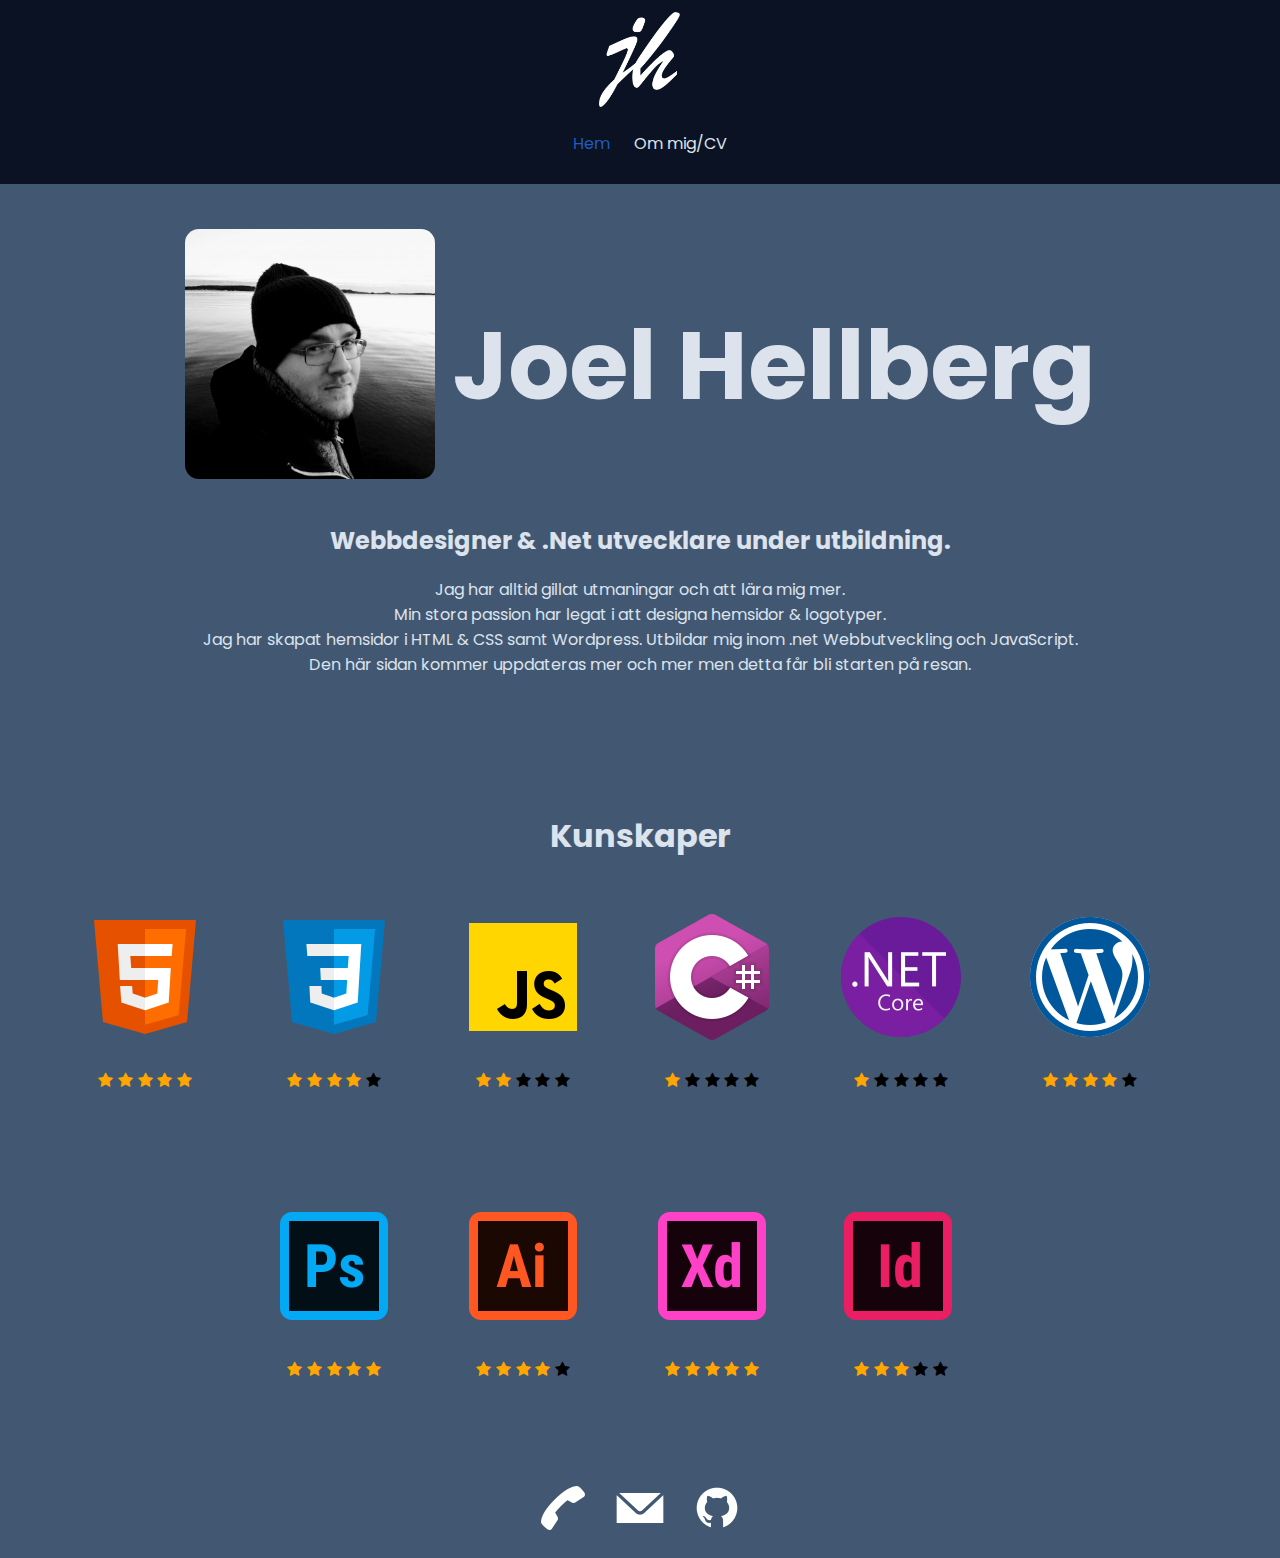
<file: index.html>
<!DOCTYPE html>
<html lang="sv">
<head>
    <meta charset="UTF-8">
    <meta name="viewport" content="width=device-width, initial-scale=1.0">
    <title>Cv Joel Hellberg</title>
    <link rel="stylesheet" href="index.css">
    <link href='https://fonts.googleapis.com/css?family=Poppins' rel='stylesheet'>
    <link rel="stylesheet" href="https://cdnjs.cloudflare.com/ajax/libs/font-awesome/4.7.0/css/font-awesome.min.css">
</head>
<body>
    <!--Namn & Arbetsområde-->
    <header>
        <div class="navbar">
            <img src="img/jhlogovit.png" alt="Joel Logo" class="logo">
            <nav>
                <ul>
                    <li><a class="active" href="index.html">Hem</a></li>
                    <li><a href="cv.html">Om mig/CV</a></li>
                </ul>
            </nav>
        </div>
    </header>
    <div id="intro">
        
        <div class="namn">
            <img class="bild" src="img/jh.jpg" alt="">
            <h1>Joel Hellberg</h1>
        </div>
        <div class="desc">
            <h2>Webbdesigner & .Net utvecklare under utbildning.</h2>
            <p>
                Jag har alltid gillat utmaningar och att lära mig mer.<br> 
                Min stora passion har legat i att designa hemsidor & logotyper.<br>
                Jag har skapat hemsidor i HTML & CSS samt Wordpress.
                Utbildar mig inom .net Webbutveckling och JavaScript.<br>
                Den här sidan kommer uppdateras mer och mer men detta får bli starten på resan.
            </p>
        </div>
        
    </div>   
   
    <!--Kunskaper--> 
    <h3 class="kunskaper">Kunskaper</h3>
    <div id="kodning">
       
        <div class="card">
            <div class="item">
                <img src="img/HTML5.png" alt="HTML 5">
            </div>
            <div class="stars">
            <p class="fa fa-star checked"></p>
            <p class="fa fa-star checked"></p>
            <p class="fa fa-star checked"></p>
            <p class="fa fa-star checked"></p>
            <p class="fa fa-star checked"></p>
            </div>
        </div>
        <div class="card">
             <div id="item">
                <img src="img/CSS3.png" alt="Css 3">
             </div>
             <div class="stars">
                <p class="fa fa-star checked"></p>
                <p class="fa fa-star checked"></p>
                <p class="fa fa-star checked"></p>
                <p class="fa fa-star checked"></p>
                <p class="fa fa-star"></p>
                </div>
        </div>
        <div class="card">
            <div id="item">
                <img src="img/JavaScript.png" alt="JavaScript">
            </div>
            <div class="stars">
                <p class="fa fa-star checked"></p>
                <p class="fa fa-star checked"></p>
                <p class="fa fa-star"></p>
                <p class="fa fa-star"></p>
                <p class="fa fa-star"></p>
                </div>
        </div>
        <div class="card">
            <div id="item">
                <img src="img/c.png" alt="C#">
            </div>
            <div class="stars">
                <p class="fa fa-star checked"></p>
                <p class="fa fa-star"></p>
                <p class="fa fa-star"></p>
                <p class="fa fa-star"></p>
                <p class="fa fa-star"></p>
                </div>
        </div>
        <div class="card">
            <div id="item">
                <img src="img/net.png" alt=".Net">
            </div>
            <div class="stars">
                <p class="fa fa-star checked"></p>
                <p class="fa fa-star"></p>
                <p class="fa fa-star"></p>
                <p class="fa fa-star"></p>
                <p class="fa fa-star"></p>
                </div>
        </div>
        <div class="card">
            <div id="item">
                <img src="img/Wordpress.png" alt="Wordpress">
            </div>
            <div class="stars">
                <p class="fa fa-star checked"></p>
                <p class="fa fa-star checked"></p>
                <p class="fa fa-star checked"></p>
                <p class="fa fa-star checked"></p>
                <p class="fa fa-star"></p>
                </div>
        </div>
    </div>
    <div id="adobe">
        <div class="card">
            <div id="item">
                <img src="img/Photoshop.png" alt="Photoshop">
            </div>
            <div class="stars">
                <p class="fa fa-star checked"></p>
                <p class="fa fa-star checked"></p>
                <p class="fa fa-star checked"></p>
                <p class="fa fa-star checked"></p>
                <p class="fa fa-star checked"></p>
                </div>
        </div>
        <div class="card">
            <div id="item">
                <img src="img/Illustrator.png" alt="Illustrator">
            </div>
            <div class="stars">
                <p class="fa fa-star checked"></p>
                <p class="fa fa-star checked"></p>
                <p class="fa fa-star checked"></p>
                <p class="fa fa-star checked"></p>
                <p class="fa fa-star"></p>
                </div>
        </div>
        <div class="card">
            <div id="item">
                <img src="img/XD.png" alt="XD">
            </div>
            <div class="stars">
                <p class="fa fa-star checked"></p>
                <p class="fa fa-star checked"></p>
                <p class="fa fa-star checked"></p>
                <p class="fa fa-star checked"></p>
                <p class="fa fa-star checked"></p>
                </div>
        </div>
        <div class="card">
            <div id="item">
                <img src="img/Indesign.png" alt="Indesign">
            </div>
            <div class="stars">
                <p class="fa fa-star checked"></p>
                <p class="fa fa-star checked"></p>
                <p class="fa fa-star checked"></p>
                <p class="fa fa-star"></p>
                <p class="fa fa-star"></p>
                </div>
        </div>
    </div>       
    </div>
    <footer>
        <a href="tel:070-2336047"><img src="img/telefon.png" alt="Telefon"></a>
        <a href="mailto:Joel@hellbergswebbmedia.se"><img src="img/e-post.png" alt="Epost"></a>
        <a href="https://github.com/JoelHellberg95"><img src="img/Githubvit.png" alt="Githublogo"></a>
    </footer>
</body>
</html>
</file>
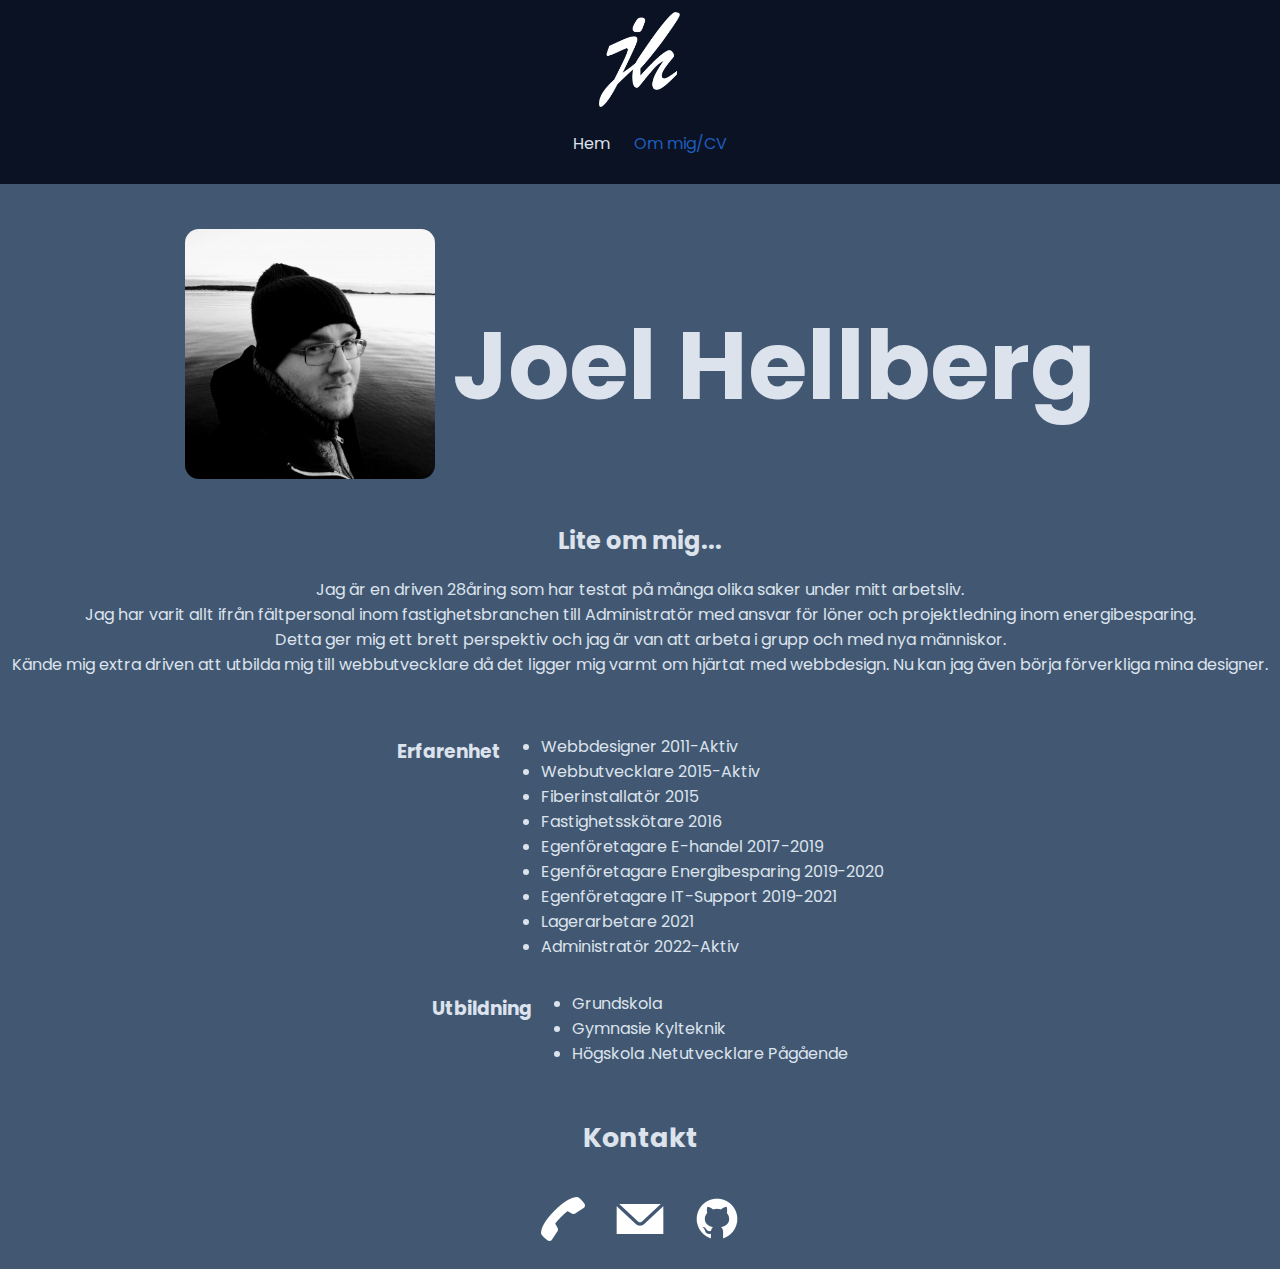
<file: cv.html>
<!DOCTYPE html>
<html lang="sv">
<head>
    <meta charset="UTF-8">
    <meta name="viewport" content="width=device-width, initial-scale=1.0">
    <title>'Om mig/CV'</title>
    <link rel="stylesheet" href="index.css">
    <link href='https://fonts.googleapis.com/css?family=Poppins' rel='stylesheet'>
</head>
<body>
    <header>
        <div class="navbar">
            <img src="img/jhlogovit.png" alt="Joel Logo" class="logo">
            <nav>
                <ul>
                    <li><a href="index.html">Hem</a></li>
                    <li><a class="active"href="cv.html">Om mig/CV</a></li>
                </ul>
            </nav>
        </div>
    </header>
    <div id="intro">
        
        <div class="namn">
            <img class="bild" src="img/jh.jpg" alt="">
            <h1>Joel Hellberg</h1>
        </div>
        <div class="desc">
            <h2>Lite om mig...</h2>
            <p>Jag är en driven 28åring som har testat på många olika saker under mitt arbetsliv.<br>
                Jag har varit allt ifrån fältpersonal inom fastighetsbranchen till Administratör med ansvar för löner och projektledning inom energibesparing. <br>
                Detta ger mig ett brett perspektiv och jag är van att arbeta i grupp och med nya människor. <br>

                Kände mig extra driven att utbilda mig till webbutvecklare då det ligger mig varmt om hjärtat med webbdesign. Nu kan jag även börja förverkliga mina designer. <br> <br>

            </p>
        </div>
        
    </div>   
    <div id="arbetsliv">
        <div class="container">    
            <h3>Erfarenhet</h3>
            <ul>
                <li>Webbdesigner 2011-Aktiv</li>
                <li>Webbutvecklare 2015-Aktiv</li>
                <li>Fiberinstallatör 2015</li>
                <li>Fastighetsskötare 2016</li>
                <li>Egenföretagare E-handel 2017-2019</li>
                <li>Egenföretagare Energibesparing 2019-2020</li>
                <li>Egenföretagare IT-Support 2019-2021</li>
                <li>Lagerarbetare 2021</li>
                <li>Administratör 2022-Aktiv</li>
            </ul>
        </div>
    </div>
    <!--Utbildning-->
    <div id="utbildning">
        <div class="container">
            <h3>Utbildning</h3>
            <ul>
                <li>Grundskola</li>
                <li>Gymnasie Kylteknik</li>
                <li>Högskola .Netutvecklare Pågående</li>
            </ul>
        </div>
        <h4>Kontakt</h4>        
    </div>
    <footer>
        <a href="tel:070-2336047"><img src="img/telefon.png" alt="Telefon"></a>
        <a href="mailto:Joel@hellbergswebbmedia.se"><img src="img/e-post.png" alt="Epost"></a>
        <a href="https://github.com/JoelHellberg95"><img src="img/Githubvit.png" alt="Githublogo"></a>
    </footer>
</body>
</html>
</file>
<file: index.css>
:root{
    --mörkblå:#0a1223;
    --blå:#205cbd;
    --gråblå:#425872;
    --ultralättblå:#bbcfeb;
    --vit:#dce3ed;
}
html, body {
    max-width: 100%;
    overflow-x: hidden;
}
body{
    margin: 0;
    padding: 0;
    background-color: var(--gråblå);
    font-family: 'Poppins';
}

header{
    width: 100%;
    background-color: var(--mörkblå);
}
.navbar{
    color: var(--vit);
    text-align: center;
    padding: 0.75em 1em;
    text-decoration: none;
    font-size: 1em;
}
nav ul li{
    list-style: none;
    display: inline-block;
    margin-right: 1.25em;
}
nav ul li a{
    text-decoration: none;
    color: var(--vit);
}
.logo{
    width: 6em;
}
footer{
    display: flex;
    justify-content: center;
    gap: 3vh;
    margin-bottom: 2vh;
}
footer .footerlogo{
    width:3em;
}
footer a{
    text-decoration: none;
    color: var(--vit);
}
nav ul li a.active{
    color:var(--blå);
}
#intro{

}
.namn{
    display: flex;
    justify-content: center;
    font-size: 3em;
    gap: 2vh;
    margin-top: 5vh;
    flex-wrap: wrap;

}
.namn img{
    border-radius: 14px;
    height: 250px;
    width: 250px;
}
.desc{
    text-align: center;
}
h3.kunskaper{
    font-size: 2em;
    display: flex;
    justify-content: center;
    color: var(--vit);
    margin-top: 15vh;
    flex-wrap:wrap ;
}
#kodning{
    min-width: fit-content;
    margin-top: 5vh;
    margin-bottom: 10vh;
    display: flex;
    justify-content: center;
    flex-wrap:wrap ;
}
#adobe{
    margin-top: 5vh;
    margin-bottom: 10vh;
    display: flex;
    justify-content: center;
    flex-wrap:wrap ;
}
.card{
    display: inline-block;
    margin-right: 5vh;
}
.card .checked{
    display: inline-flex;
}

.checked {
    color: orange;
    
  }
.stars{
    display: flex;
    justify-content: center;
    gap:0.3em;
}
#intro{
    color: var(--vit);
}
.container{
    display: flex;
    justify-content: center;
    flex-wrap: wrap;
    color: var(--vit);

}
h4{
    display: flex;
    justify-content: center;
    font-size: 3vh;
    color: var(--vit);
}
</file>
